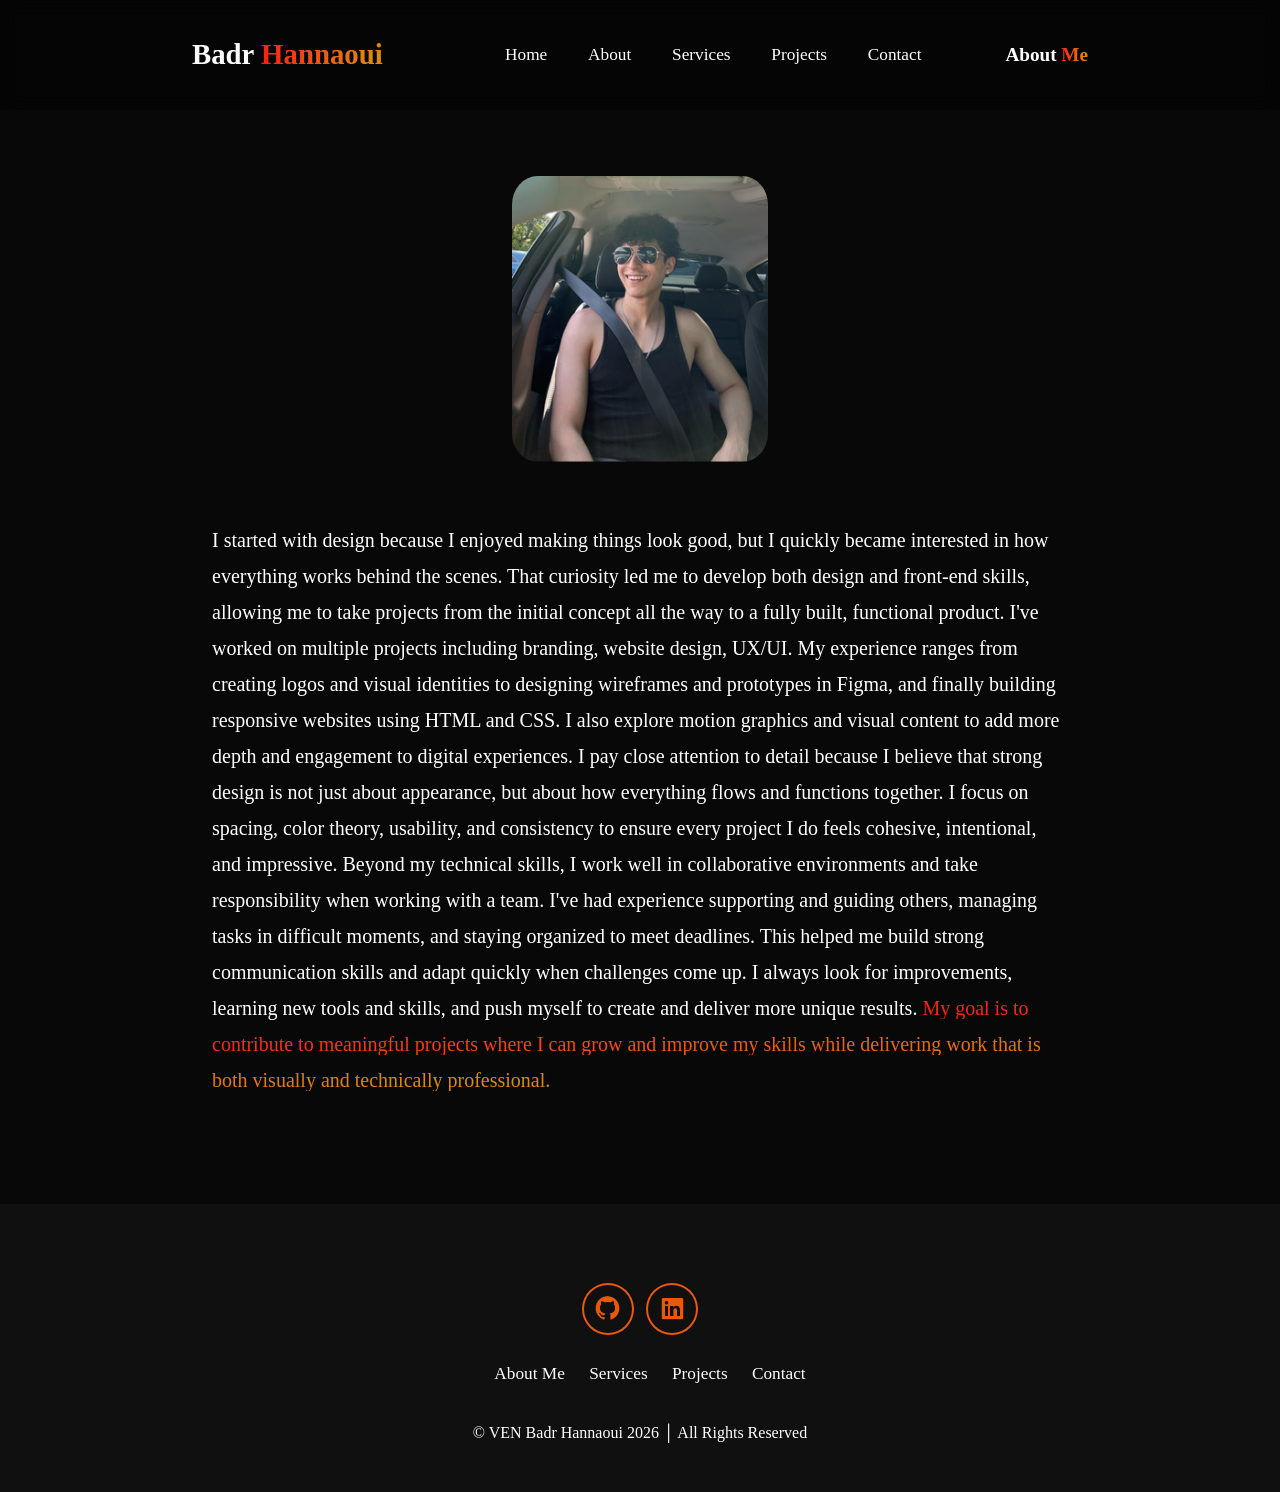
<file: about.html>
<!DOCTYPE html>
<html lang="en">
<head>
    <meta charset="UTF-8">
    <meta name="viewport" content="width=device-width, initial-scale=1.0">
    <title>About me</title>
    <link rel="stylesheet" href="css/style.css" />
    <link
      href="https://unpkg.com/boxicons@2.1.4/css/boxicons.min.css"
      rel="stylesheet"
    />
</head>
<body>
  <header class="header">
    <a href="index.html" class="logo">
        Badr <span>Hannaoui</span>
      </a>
      <i class="bx bx-menu" id="menu-icon"></i>
      <nav class="navbar">
        <a href="index.html">Home</a>
        <a href="index.html#about">About</a>
        <a href="index.html#services">Services</a>
        <a href="index.html#projects">Projects</a>
        <a href="index.html#contact">Contact</a>

      </nav>
    <div class="about-me">
      <h1>About <span>Me</span></h1>
    </div>
  </header>
  <main>
    <section>
      <div class="ven-about">
        <img  src="car.png" alt="" id="ven">
     
      <p>I started with design because I enjoyed making things look good, but I quickly became interested in how everything works behind the scenes. That curiosity led me to develop both design and front-end skills, allowing me to take projects from the initial concept all the way to a fully built, functional product. 
        
        I've worked on multiple projects including branding, website design, UX/UI. My experience ranges from creating logos and visual identities to designing wireframes and prototypes in Figma, and finally building responsive websites using HTML and CSS. I also explore motion graphics and visual content to add more depth and engagement to digital experiences.

      I pay close attention to detail because I believe that strong design is not just about appearance, but about how everything flows and functions together. I focus on spacing, color theory, usability, and consistency to ensure every project I do feels cohesive, intentional, and impressive.

      Beyond my technical skills, I work well in collaborative environments and take responsibility when working with a team. I've had experience supporting and guiding others, managing tasks in difficult moments, and staying organized to meet deadlines. This helped me build strong communication skills and adapt quickly when challenges come up.

    I always look for improvements, learning new tools and skills, and push myself to create and deliver more unique results. <span>
    My goal is to contribute to meaningful projects where I can grow and improve my skills while delivering work that is both visually and technically professional. </span> 
      </p>
       </div>
    </section>
  </main>

  <footer class="footer">

      <div class="social-icons">
          <a href="https://github.com/Venbadr">
            <i class="bx bxl-github"></i>
          </a>
          <a href="https://www.linkedin.com/in/ven-badr-741756404/">
            <i class="bx bxl-linkedin-square"></i>
          </a>
        </div>

        <ul class="list">
          <li>
            <a href="index.html#about">About Me</a>
          </li>
          <li>
            <a href="index.html#services">Services</a>
          </li>
          <li>
            <a href="index.html#projects">Projects</a>
          </li>
          <li>
            <a href="index.html#contact">Contact</a>
          </li>
        </ul>

        <p class="copyright">
          © VEN Badr Hannaoui 2026 │ All Rights Reserved
        </p>
    </footer>
    <script src="script.js"></script>
</body>
</html>
</file>
<file: css/style.css>
* {
  margin: 0;
  padding: 0;
  box-sizing: border-box;
  text-decoration: none;
  scroll-behavior: smooth;
  font-family: "Poppins";
}
:root {
  --bg-color: #080808;
  --second-bg-color: #101010;
  --text-color: white;
  --main-color: #ea580c;
}
html {
  font-size: 60%;
  overflow-x: hidden;
}

body {
  background-color: var(--bg-color);
  color: var(--text-color);

}
.header {
  position: fixed;
  width: 100%;
  top:0;
  left: 0;
  padding: 4rem 15%;
  background-color: rgba(0, 0, 0, 0.3);
  backdrop-filter: blur(10px);
  display: flex;
  justify-content: space-between;
  align-items: center;
  z-index: 10000;
}
#menu-icon {
  font-size: 3.5rem;
  color: var(--main-color);
  display: none;
}
.logo {
  font-size: 3rem;
  color: var(--text-color);
  font-weight: 800;
  cursor: pointer;
  transition: 0.3s ease-in-out;

}

.logo:hover {
  transform: scale(1.1);

}
span{
  background: linear-gradient(270deg,
  #DF8908 10%,
  #FF1D15 100%
  );
  background-clip: text;
  color: transparent;
}
.navbar a {
  font-size: 1.8rem;
  color: white;
  margin-left: 4rem;
  font-weight: 500;
  transition: 0.3s ease-in-out;
  border-bottom: 3px solid transparent;
}
.navbar a:hover{
  color: var(--main-color);
  border-bottom: 3px solid var(--main-color);
}
.gradient-btn {
  font-size: 1.8rem;
  padding: 1rem 2rem;
  border-radius: 3rem;
  background: linear-gradient(270deg,
  #DF8908 10%,
  #FF1D15 100%
  );
  letter-spacing: 1px;
  cursor: pointer;
  transition: 0.3s ease-in-out;
  color: white;
  border: none;
  text-wrap: nowrap;
}
.gradient-btn:hover{
  transform: scale(1.05);
}
section {
  min-height: 100vh;
  padding: 10rem 15%;
}
.home {
  display: flex;
  align-items: center;
  justify-content: center;
  gap: 15rem;
}

.home-content h1 {
  font-size: 6rem;
  font-weight: 700;
  margin-top: 1.5rem;
  line-height: 1;
  margin-bottom: 2rem;
}
.home-content h2,
.home-content h3 {
  margin: 1rem 0;
  font-size: 4rem;
}
.home-content p {
  font-size: 16px;
  font-weight: 500;
  line-height: 1.8;
}
.home-img img {
  width: 30vw;
  border-radius: 20%;
  box-shadow: 0 0 25px var(--main-color);
  transition: 0.4s ease-in-out;
}
.home-img img:hover {
  box-shadow: 0 0 25px var(--main-color);
  box-shadow: 0 0 50px var(--main-color);
  box-shadow: 0 0 100px var(--main-color);
}
.social-icons a {
   display: inline-flex;
   justify-content: center;
   font-size: 3rem;
   padding: 1rem;
   background: transparent;
   border: 2px solid var(--main-color);
   border-radius: 50%;
   color: var(--main-color);
   margin: 3rem 0.5rem;
   transition: 0.3s ease-in-out;

}

.social-icons a:hover {
  color: var(--text-color);
  background-color: var(--main-color);
  transform: scale(1.2) translateY(-5px);
  box-shadow: 0 0 25px var(--main-color) ;
}
.btn-group {
  display: flex;
  gap: 1.5rem;
}
.btn{
  display: inline-block;
  padding: 1rem 3rem;
  background-color: var(--main-color);
  box-shadow: 0 0 25px var(--main-color);
  border-radius: 3rem;
  font-size: 1.8rem;
  color: black;
  border: 2px solid transparent;
  font-weight: 600;
  transition: 0.3s ease-in-out;
}
.btn:hover {
  transform: scale(1.05);
  box-shadow: 0 0 25px var(--main-color),
  0 0 50px var(--main-color);       
}

.btn-group a:nth-of-type(2) {
  background-color: black;
  color: var(--main-color);
  border: 2px solid var(--main-color);
  box-shadow: 0 0 25px transparent;
}

.btn-group a:nth-of-type(2):hover {
  box-shadow: 0 0 25px var(--main-color) ;
  background-color: var(--main-color) ;
  color: black;
}
.about {
  display: flex;
  justify-content: center;
  align-items: center;
  gap: 10rem ;
  background: var(--second-bg-color);
}
.about-img img {
  width: 32vw;
  border-radius: 50%;
  box-shadow: 0 0 25px var(--main-color);
  transition: 0.4s ease-in-out ;
}

.about-content h2{
  font-size: 7rem;
  text-align: left;
}
.about-content p {
  font-size: 1.8rem;
}
.about-content .btn {
  margin: 3rem 0;
}

::-webkit-scrollbar {
  width: 20px;
}
::-webkit-scrollbar-thumb {
  background-color: var(--main-color);
}
::-webkit-scrollbar-track {
  background-color: var(--bg-color);
}


#ven {
  display: block;
  margin: 0 auto;
  transition: 0.4s ease-in-out ;
  width: 20vw;
  margin-top: 80px;
  margin-bottom: 50px;

  border-radius: 10%;
  
  
}

#ven:hover {
  box-shadow: 0 0 55px var(--main-color);
}



.ven-about p {
font-size: 20px;
  font-weight: 500;
  line-height: 1.8;
  transition: 0.4s ease-in-out ;
  padding: 10px 20px;
  
  

}

.ven-about p:hover {
  box-shadow: 0 0 25px var(--main-color);
   
  
}

.heading {
  text-align: center;
  font-size: 7rem;
  margin: 5rem 0;
}

.services{
  background-color: var(--bg-color);
  color: black;
}

.services h2 {
  color: var(--text-color);
}
.services-container {
  display: grid;
  grid-template-columns: repeat(auto-fit, minmax(300px, 1fr));
  align-items: center;
  gap: 2.5rem;
}
.service-box {
  display: flex;
  justify-content: center;
  align-items: center;
  background-color: var(--main-color);
  height: 500px;
  border-radius: 3rem;
  border: 5px solid transparent;
  transition: 0.4s ease-in-out;
}
.service-box:hover {
  background-color: var(--second-bg-color);
  color: var(--main-color);
  border: 5px solid var(--main-color);
  transform: scale(1.03);
}
.service-info {
  display: flex;
  flex-direction: column;
  text-align: center;
  justify-content: center;
  align-items: center;
  
}
.service-info h4 {
  font-size: 4rem;
  margin-top: -10px;
  margin-bottom: 20px;
  font-weight: 800;
}
.service-info p {
  font-size: 16px;
  font-weight: 600;
  line-height: 1.7;
}

.services-container .service-box:last-child h4 {
  margin-top: 20px;
}
.service-box p {
  text-align: left;
  padding-left: 10px;
  padding-right: 10px;
}
.projects {
  background-color: var(--second-bg-color);
}
.projects-box {
  display: grid;
  grid-template-columns: repeat(auto-fit, minmax(350px, 1fr));
  place-items: center;
  gap: 3rem;
  row-gap: 5rem;
}
.project-card {
  display: flex;
  flex-direction: column;
  align-items: center;
  justify-content: center;
  text-align: center;
  background-color: var(--bg-color);
  border: 2px solid var(--main-color);
  border-radius: 3rem;
  gap: 2rem;
  padding: 6rem 2rem;
  overflow: hidden;
  box-shadow: 0 0 25px var(--main-color);
  transition: 0.3s ease;
}
.project-card:hover {
  box-shadow: 0 0 25px var(--main-color),
              0 0 50px var(--main-color);
              transform: scale(1.02);
}
.project-card img {
  max-width: 350px;
  border-radius: 2rem;
  object-fit: cover;
}
.project-card h3 {
  font-size: 3rem;
}
.project-card p {
  font-size: 16px;
}

.contact {
  background-color: var(--bg-color);
}
.contact h2 {
  margin-bottom: 3rem;
  color: var(--text-color);
}
.contact form {
  display: flex;
  align-items: center;
  justify-content: center;
  gap: 3rem;
  margin: 5rem 0;
  text-align: center;
}
.contact form .input-box input, 
.contact form textarea {
  width: 100%;
  padding: 2.5rem;
  font-size: 1.8rem;
  color: var(--text-color);
  background-color: var(--bg-color);
  border-radius: 2rem;
  border: 2px solid var(--main-color);
  margin: 1.5rem 0;
  resize: none;
}
.contact form .btn {
  cursor: pointer;
}

.project-card:nth-child(2) {
  padding: 3rem;
}

.project-card:nth-child(4) {
  padding: 6rem;
}

.footer {
  background-color: var(--second-bg-color);
  padding: 50px 0;
}
.footer .social-icons {
  text-align: center;
}
.footer ul {
  text-align: center;
  font-size: 1.8rem;
}

.footer ul li {
  display: inline-block;
  margin-left: 20px;
}

.footer ul li a{
  color: white;
  border-bottom: 3px solid transparent;
  transition: 0.3s ease-in-out;
}

.footer ul li a:hover {
  border-bottom: 3px solid var(--main-color);
}

.footer .copyright {
  text-align: center;
  margin-top: 40px;
  font-size: 16px;
}

@media (max-width:1100px) {
  #menu-icon{
    display: block;
  }
  .navbar{
    position: absolute;
    top: 100%;
    right: 0;
    width: 50%;
    padding: 1rem 3rem;
    background: rgba(0, 0, 0, 0.8);
    border-bottom-left-radius: 2rem;
    border-left: 2px solid var(--main-color);
    border-bottom: 2px solid var(--main-color);
    display: none;
  }

  .home-content h3 {
    font-size: 34px;
    margin-top: 30px;
  }
  .home-content h2 {
    font-size: 30px;
    margin-bottom: 15px;
  }
  .home-content {
  display: flex;
  flex-direction: column;
  align-items: flex-end;
  text-align: center;
}

.home-content p {
  margin-left: 20px;
  text-align: left;
}


  .navbar a {
    display: block;
    font-size: 2rem;
    margin: 3rem 0;
    color: var(--text-color);
  }
  .navbar.active {
    display: block;
  }
  .gradient-btn {
    display: none;
  }
  .home {
    flex-direction: column-reverse;
    margin: 5rem 0;
    gap: 5rem;
  }
  .home-content {
    align-items: center;
    text-align: center;
  }

  
  .home-img img {
    width: 52vw;
  }
  .about {
    flex-direction: column-reverse;
    text-align: center;
  }
  .about h2{
    text-align: center;
    margin: 2rem 0;
  }
  .about p {
    text-align: left;
    margin-left: 20px;
  }
  .about img{
    width: 52vw;
  }
  .contact form {
    flex-direction: column;
  }
  .contact h2 {
    font-size: 60px;
  }
  .project-card:nth-child(4) {
  padding: 3rem;
}

.project-card p {
  text-align: left;
}
#ven {
  width: 72vw;
}
.ven-about p {
  font-size: 16px;
  text-align: left;
  justify-items: left;
  padding: 0;
  margin-left: 20px;
  line-height: 30px;
}
.ven-about p:hover {
  box-shadow: none;
}


  

   }

   @media (max-width:768px) {
  #menu-icon{
    display: block;
  }
  .navbar{
    position: absolute;
    top: 100%;
    right: 0;
    width: 50%;
    padding: 1rem 3rem;
    background: rgba(0, 0, 0, 0.8);
    border-bottom-left-radius: 2rem;
    border-left: 2px solid var(--main-color);
    border-bottom: 2px solid var(--main-color);
    display: none;
  }

  .home-content h3 {
    font-size: 34px;
    margin-top: 30px;
  }
  .home-content h2 {
    font-size: 30px;
    margin-bottom: 15px;
  }
  .home-content {
  display: flex;
  flex-direction: column;
  align-items: flex-end;
  text-align: center;
}

.home-content p {
  margin-left: 20px;
  text-align: left;
}


  .navbar a {
    display: block;
    font-size: 2rem;
    margin: 3rem 0;
    color: var(--text-color);
  }
  .navbar.active {
    display: block;
  }
  .gradient-btn {
    display: none;
  }
  .home {
    flex-direction: column-reverse;
    margin: 5rem 0;
    gap: 5rem;
  }
  .home-content {
    align-items: center;
    text-align: center;
  }

  
  .home-img img {
    width: 52vw;
  }
  .about {
    flex-direction: column-reverse;
    text-align: center;
  }
  .about h2{
    text-align: center;
    margin: 2rem 0;
  }
  .about p {
    text-align: left;
    margin-left: 20px;
  }
  .about img{
    width: 52vw;
  }
  .contact form {
    flex-direction: column;
  }
  .contact h2 {
    font-size: 60px;
  }
  .project-card:nth-child(4) {
  padding: 3rem;
}

.project-card p {
  text-align: left;
}
#ven {
  width: 72vw;
}
.ven-about p {
  font-size: 16px;
  text-align: left;
  justify-items: left;
  padding: 0;
  margin-left: 20px;
  line-height: 30px;
}
.ven-about p:hover {
  box-shadow: none;
}

   }

/* RESPONSIVE FIXES — TABLET AND MOBILE */

@media (max-width: 1100px) {
  .header {
    padding: 2rem 5%;
    gap: 1.5rem;
  }

  section {
    padding: 10rem 5% 5rem;
  }

  .home,
  .about {
    width: 100%;
    gap: 5rem;
  }

  .home-content,
  .home-img,
  .about-content,
  .about-img {
    min-width: 0;
    max-width: 100%;
  }

  .home-content {
    width: 100%;
    align-items: center;
    text-align: center;
  }

  .home-content p {
    margin-left: 0;
    width: 100%;
    max-width: 65ch;
    text-align: center;
  }

  .services-container,
  .projects-box {
    grid-template-columns: repeat(
      auto-fit,
      minmax(min(100%, 300px), 1fr)
    );
  }

  .project-card {
    width: 100%;
    min-width: 0;
  }

  .project-card img {
    width: 100%;
    max-width: 350px;
    height: auto;
  }

  .contact form,
  .input-group,
  .input-group-2,
  .input-box {
    width: 100%;
    min-width: 0;
  }
}

/* PHONES */

@media (max-width: 768px) {
  .header {
    padding: 1.5rem 5%;
  }

  .logo {
    font-size: 2.5rem;
  }

  .header > .btn {
    font-size: 1.5rem;
    padding: 1rem 2rem;
  }

  .navbar {
    width: min(85%, 320px);
  }

  section {
    min-height: auto;
    padding: 9rem 6% 5rem;
  }

  .home {
    flex-direction: column-reverse;
    margin: 0;
    gap: 4rem;
    padding-top: 15rem;
  }

  .home-content {
    width: 100%;
    display: flex;
    flex-direction: column;
    align-items: center;
    text-align: center;
  }

  .home-content h1 {
    font-size: clamp(3.2rem, 9vw, 5rem);
    line-height: 1.2;
    margin: 1rem 0 2rem;
    overflow-wrap: anywhere;
  }

  .home-content h2 {
    font-size: clamp(2rem, 6vw, 3rem);
    line-height: 1.3;
    margin: 1rem 0;
  }

  .home-content h3 {
    font-size: clamp(2rem, 6vw, 3rem);
    line-height: 1.3;
    margin-top: 2rem;
  }

  .home-content p {
    font-size: 16px;
    line-height: 1.7;
    text-align: center;
    margin: 1.5rem 0;
    overflow-wrap: anywhere;
  }

  .home-img {
    width: 100%;
    display: flex;
    justify-content: center;
  }

  .home-img img {
    display: block;
    width: min(70vw, 300px);
    max-width: 100%;
    height: auto;
    border-radius: 20%;
  }

  .social-icons {
    text-align: center;
  }

  .social-icons a {
    margin: 2rem 0.5rem;
  }

  .btn-group {
    justify-content: center;
    flex-wrap: wrap;
  }

  .about {
    flex-direction: column-reverse;
    gap: 4rem;
    text-align: center;
  }

  .about-content {
    width: 100%;
  }

  .about-content h2 {
    font-size: clamp(3.5rem, 10vw, 5rem);
    text-align: center;
  }

  .about-content p {
    margin-left: 0;
    font-size: 16px;
    line-height: 1.7;
    text-align: center;
  }

  .about-img img {
    display: block;
    width: min(70vw, 300px);
    max-width: 100%;
    height: auto;
    margin: 0 auto;
  }

  .heading {
    font-size: clamp(3.5rem, 10vw, 5rem);
    margin: 3rem 0;
  }

  .services-container,
  .projects-box {
    grid-template-columns: minmax(0, 1fr);
    gap: 3rem;
  }

  .service-box {
    width: 100%;
    height: auto;
    min-height: 0;
    padding: 3rem 2rem;
  }

  .service-info h3 {
    font-size: 2.8rem;
    line-height: 1.3;
  }

  .service-info p {
    font-size: 15px;
    line-height: 1.7;
    padding: 0;
  }

  .project-card,
  .project-card:nth-child(2),
  .project-card:nth-child(4) {
    width: 100%;
    padding: 3rem 2rem;
  }

  .project-card img {
    width: 100%;
    max-width: 100%;
    height: auto;
  }

  .project-card h3 {
    font-size: 2.8rem;
  }

  .project-card p {
    font-size: 15px;
    line-height: 1.7;
    text-align: center;
  }

  .contact h2 {
    font-size: clamp(3.5rem, 10vw, 5rem);
  }

  .contact form {
    flex-direction: column;
    gap: 1rem;
    margin: 3rem 0;
  }

  .contact form .input-box input,
  .contact form textarea {
    padding: 1.8rem;
    font-size: 16px;
  }

  .footer {
    padding: 4rem 6%;
  }

  .footer ul li {
    margin: 0.8rem;
  }

  .footer .copyright {
    padding: 0 1rem;
    font-size: 13px;
    line-height: 1.6;
  }

  #ven {
    width: min(72vw, 350px);
  }

  .ven-about p {
    margin-left: 0;
    padding: 0;
  }
}

/* Compact project cards */

.projects-box {
  grid-template-columns: repeat(
    auto-fit,
    minmax(min(100%, 300px), 1fr)
  );
  align-items: stretch;
  gap: 3rem;
}

.project-card,
.project-card:nth-child(2),
.project-card:nth-child(4) {
  width: 100%;
  padding: 3rem 2rem;
  gap: 1.5rem;
  justify-content: flex-start;
}

.project-card img {
  width: 100%;
  max-width: 300px;
  height: 180px;
  object-fit: contain;
}

.project-card h3 {
  font-size: 2.5rem;
}

.project-card p {
  font-size: 14px;
  line-height: 1.5;
}

.project-card .btn {
  margin-top: auto;
  font-size: 1.5rem;
  padding: 1rem 2.5rem;
}

@media (max-width: 768px) {
  .projects-box {
    grid-template-columns: 1fr;
  }

  .project-card,
  .project-card:nth-child(2),
  .project-card:nth-child(4) {
    padding: 2.5rem 2rem;
  }

  .project-card img {
    height: 160px;
  }
}

.service-info h3 {
  font-size: 4rem;
  margin-top: 0;
  margin-bottom: 2rem;
  font-weight: 800;
  line-height: 1.3;
}
</file>
